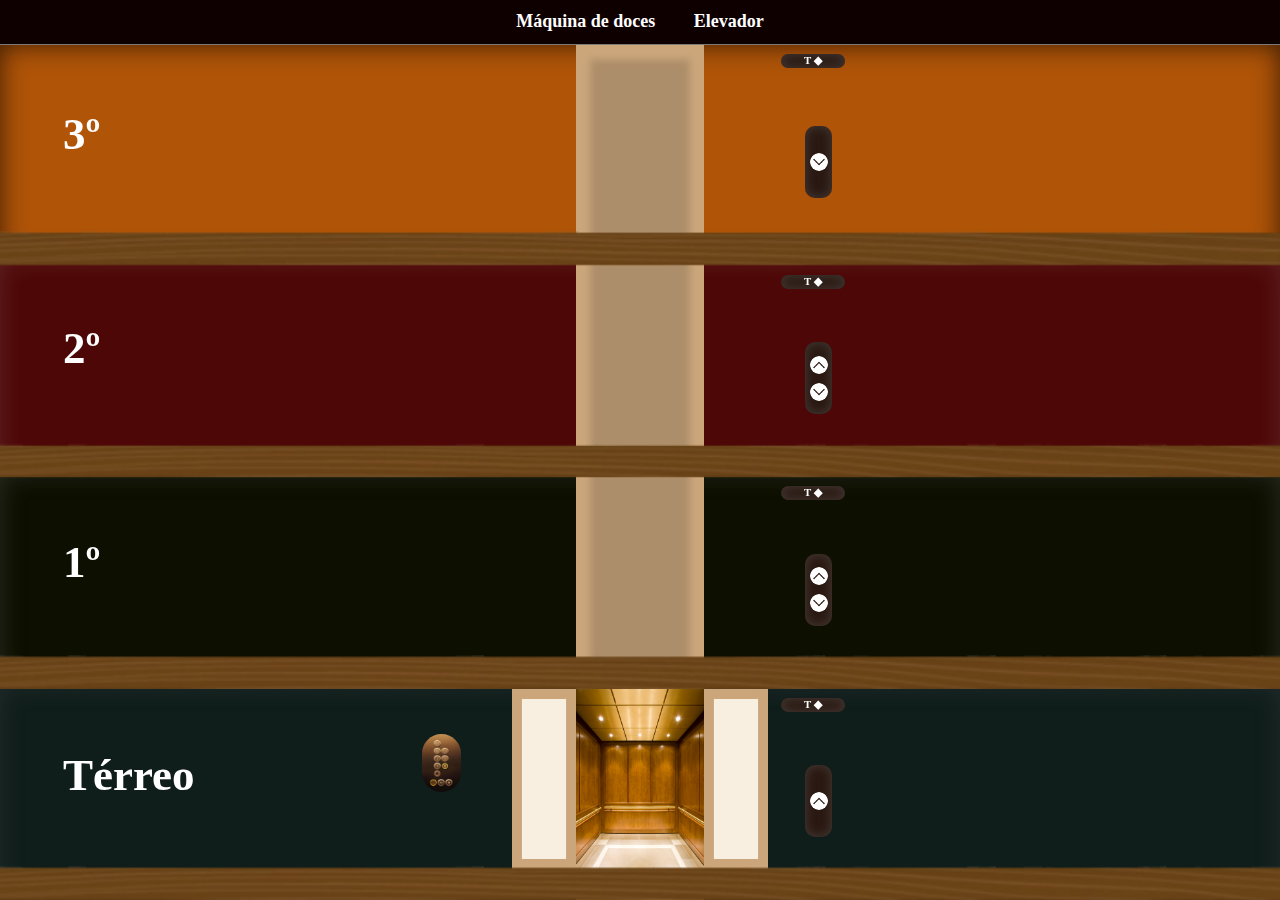
<file: Case 2/Project/index.html>
<!DOCTYPE html>
<html lang="pt-BR">

<head>
    <meta charset="UTF-8">
    <meta name="viewport" content="width=device-width, initial-scale=1.0">
    <link rel="stylesheet" href="css/style.css">
    <title>Automaton games</title>
    <link rel="icon" type="image/x-icon" href="img/Icon.png">
</head>

<body>
    <header>
        <nav>
            <a id="candy-machine-button"> Máquina de doces</a>
            <a id="elevator-button"> Elevador</a>
        </nav>
    </header>

    <div id="container-candy-machine">
        <input type="checkbox" id="check">

        <section class="contents-wallet">
            <div class="body-wallet">
                <ul>
                    <p>Carteira</p>
                    <li>
                        <a href="#"><img src="img/reais5.jpg" id="cash-5"></a>
                    </li>
                    <li>
                        <a href="#"><img src="img/reais2.jpg" id="cash-2"></a>
                    </li>
                    <li>
                        <a href="#"><img src="img/real1.png" id="cash-1"></a>
                    </li>
                </ul>
            </div>
        </section>

        <section class="contents">
            <section class="body-machine">

                <div id="products">
                    <div id="products-input">
                        <div id="shelf-input">
                            <p id="title-machine">Produtos</p>
                            <p id="line"></p>
                            <div class="candy-position">
                                <div class="candies">
                                    <img src="img/tubes_maca-verde.png">
                                    <p>R$ 6,00</p>
                                </div>
                                <div class="candies">
                                    <img src="img/tubes_maca-verde.png">
                                    <p>R$ 6,00</p>
                                </div>
                                <div class="candies">
                                    <img src="img/tubes_maca-verde.png">
                                    <p>R$ 6,00</p>
                                </div>
                                <div class="candies">
                                    <img src="img/tubes_maca-verde.png">
                                    <p>R$ 6,00</p>
                                </div>
                                <div class="candies">
                                    <img src="img/tubes_maca-verde.png">
                                    <p>R$ 6,00</p>
                                </div>
                            </div>
                            <p id="line"></p>
                            <div class="candy-position">
                                <div class="candies">
                                    <img src="img/tubes-morango.png">
                                    <p>R$ 7,00</p>
                                </div>
                                <div class="candies">
                                    <img src="img/tubes-morango.png">
                                    <p>R$ 7,00</p>
                                </div>
                                <div class="candies">
                                    <img src="img/tubes-morango.png">
                                    <p>R$ 7,00</p>
                                </div>
                                <div class="candies">
                                    <img src="img/tubes-morango.png">
                                    <p>R$ 7,00</p>
                                </div>
                                <div class="candies">
                                    <img src="img/tubes-morango.png">
                                    <p>R$ 7,00</p>
                                </div>
                            </div>
                            <p id="line"></p>
                            <div class="candy-position">
                                <div class="candies">
                                    <img src="img/tubes-twister.png">
                                    <p>R$ 8,00</p>
                                </div>
                                <div class="candies">
                                    <img src="img/tubes-twister.png">
                                    <p>R$ 8,00</p>
                                </div>
                                <div class="candies">
                                    <img src="img/tubes-twister.png">
                                    <p>R$ 8,00</p>
                                </div>
                                <div class="candies">
                                    <img src="img/tubes-twister.png">
                                    <p>R$ 8,00</p>
                                </div>
                                <div class="candies">
                                    <img src="img/tubes-twister.png">
                                    <p>R$ 8,00</p>
                                </div>
                            </div>
                        </div>
                    </div>

                    <div id="products-output">
                        <div id="shelf-output">
                            <img src="img/tubes_maca-verde.png" class="candy" id="candyA">
                            <img src="img/tubes-morango.png" class="candy" id="candyB">
                            <img src="img/tubes-twister.png" class="candy" id="candyC">
                        </div>
                    </div>
                </div>

                <div id="control">
                    <div id="buttons-candy">
                        <span id="show-input-cash"></span>
                        <li id="btA" title="R$ 6,00"><a>A</a></li>
                        <li id="btB" title="R$ 7,00"><a>B</a></li>
                        <li id="btC" title="R$ 8,00"><a>C</a></li>
                    </div>
                    <div id="cash-input">
                        <label for="check">
                        <img src="img/wallet.png" id="wallet" title="Carteira">
                    </label>
                    </div>

                    <div id="cash-output">
                        <p>Troco</p>
                        <span id="show-output-cash"></span>
                    </div>
                    <li id="take"><a>Pegar</a></li>
                </div>
            </section>
        </section>
    </div>

    <div id="container-elevator">

        <div id="andares">
            <div id="quarto">
                <h2>3º</h2>
                <div id="EFI4" class="entranceFloorInput EFI4" title="3° floor">
                    <a id="control-panel"><img src="img/control.jpg" title="Painel de controle do elevator"></a>
                </div>
            </div>
            <div id="sala">
                <h2>2º</h2>
                <div id="EFI3" class="entranceFloorInput EFI3" title="2° floor">
                    <a id="control-panel"><img src="img/control.jpg" title="Painel de controle do elevator"></a>
                </div>
            </div>

            <div id="consinha">
                <h2>1º</h2>
                <div id="EFI2" class="entranceFloorInput EFI2" title="1° floor">
                    <a id="control-panel"><img src="img/control.jpg" title="Painel de controle do elevator"></a>
                </div>
            </div>

            <div id="entrada">
                <h2>Térreo</h2>
                <div id="EFI1" class="entranceFloorInput EFI1" title="Térreo">
                    <a id="control-panel"><img src="img/control.jpg" title="Painel de controle do elevator"></a>
                </div>

            </div>
        </div>
        <div class="pavement-4"></div>
        <div class="pavement-3"></div>
        <div class="pavement-2"></div>
        <div class="pavement-1"></div>
    </div>

    <script id="view-elevator" type="text/x-handlebars-template">
        <div class="poco">

            <div class="elevator floor1" data-floor="1">
                <div class="door doorL"></div>
                <div class="door doorR"></div>
            </div>

            <div class="sign L4">
                <span class="direction"></span>
            </div>
            <div class="control-elevator CE4" title="⓷">
                <a class="button-down BD42" data-floor="42"></a>
            </div>

            <div class="sign L3">
                <span class="direction"></span>
            </div>
            <div class="control-elevator CE3" title="⓶">
                <a class="button-up BP31" data-floor="31"></a>
                <a class="button-down BD32" data-floor="32"></a>
            </div>

            <div class="sign L2">
                <span class="direction"></span>
            </div>
            <div class="control-elevator CE2" title="⓵">
                <a class="button-up BP21" data-floor="21"></a>
                <a class="button-down BD22" data-floor="22"></a>
            </div>

            <div class="sign L1">
                <span class="direction"></span>
            </div>
            <div class="control-elevator CE1" title="Τ">
                <a class="button-up BP11" data-floor="11"></a>
            </div>
            <div class="buttons-control-panel close">
                <a class="button botao4" data-floor="10"><span title="Fechar painel">◫</span></a>
                <a class="button botao4" data-floor="4"><span>⓷</span></a>
                <a class="button botao3" data-floor="3"><span>⓶</span></a>
                <a class="button botao2" data-floor="2"><span>⓵</span></a>
                <a class="button botao1" data-floor="1"><span>Τ</span></a>
            </div>
        </div>
    </script>

    <script src="js/candy-machine.js"></script>
    <script src="js/jquery.min.js"></script>
    <script src="js/handlebars.js"></script>
    <script src="js/elevator.js"></script>
</body>

</html>
</file>
<file: Case 2/Project/css/style.css>
* {
        padding: 0;
        margin: 0;
    }
    
    html {
        width: 100%;
        height: 100%;
        background-color: #2f323a;
    }
    
    head {
        display: none;
    }
    
    body {
        display: flex;
        flex-direction: column;
        height: 100vh;
        width: 100vw;
    }
    
    header {
        width: 100%;
        height: 5vh;
        color: white;
        background-color: #2f323a;
        display: flex;
        flex-direction: row;
        justify-content: center;
        align-items: center;
    }
    
    nav {
        display: flex;
        width: 100%;
        height: 100%;
        border-bottom-style: double;
        border-color: #7e7975;
        justify-content: center;
        align-items: center;
        flex-direction: row;
    }
    
    nav a {
        font-weight: bold;
        color: white;
        padding: 0vh 1.5vw 0vh 1.5vw;
        cursor: pointer;
        transition: .5s;
        font-size: 2vh;
    }
    
    nav a:hover {
        cursor: pointer;
        font-size: 2.5vh;
        transition: .5s;
    }
    
    #container-candy-machine {
        display: none;
        flex-direction: row-reverse;
        height: 95vh;
        width: 100vw;
        background-color: #333;
    }
    /* Start show wallet */
    
    #check:checked~.contents-wallet {
        height: 90vh;
        width: 25%;
        display: flex;
        flex-direction: column;
        transition: .5s;
    }
    
    .contents-wallet {
        display: none;
        transition: .5s;
    }
    
    input[type="checkbox"] {
        display: none;
    }
    
    .body-wallet {
        transition: .5s;
        z-index: 1;
        display: flex;
        flex-direction: column;
        min-inline-size: min-content;
        background-color: #333;
        width: 100%;
        height: inherit;
        left: 0;
    }
    
    .body-wallet li {
        list-style: none;
    }
    
    .body-wallet a {
        text-decoration: none;
        display: block;
        padding: 3vh 0vh;
        color: #ffffff;
    }
    
    ul {
        display: flex;
        flex-direction: column;
        align-items: center;
    }
    
    ul p {
        font-family: Roboto;
        font-size: 4vw;
        font-weight: bold;
        color: #ffffff;
    }
    
    #cash-5 {
        height: 15vh;
        transition: .5s ease;
    }
    
    #cash-5:hover {
        height: 17vh;
    }
    
    #cash-2 {
        height: 15vh;
        transition: .5s ease;
    }
    
    #cash-2:hover {
        height: 17vh;
    }
    
    #cash-1 {
        height: 15vh;
        transition: .5s ease;
    }
    
    #cash-1:hover {
        height: 20vh;
    }
    /* End show wallet */
    
    .contents {
        background: url("../img/background.png");
        width: 100%;
        height: 100%;
        display: flex;
        flex-direction: row;
        -webkit-box-pack: center;
        justify-content: center;
        -webkit-box-align: center;
        align-items: center;
        background-size: cover;
        z-index: 0;
    }
    /* Start show candy machine */
    
    .body-machine {
        width: 50%;
        height: 75%;
        display: flex;
        flex-direction: row;
        align-items: center;
        background: #2f323a;
        border-radius: 10px;
        min-inline-size: min-content;
        box-shadow: inset 0 0 1vh 0.9vh rgb(113 112 112 / 30%);
    }
    /* Start Show porducts */
    
    .candy-position {
        height: 30%;
        display: flex;
        flex-direction: row;
        align-items: center;
        justify-content: center;
    }
    
    .candy {
        width: 5vw;
        height: 5vw;
    }
    
    .candies {
        height: 100%;
        min-block-size: min-content;
        display: flex;
        flex-direction: column;
        align-items: center;
    }
    
    .candies img {
        width: 6vw;
        height: 6vw;
    }
    
    .candies p {
        font-family: Roboto;
        font-style: italic;
        font-size: 1.6vh;
        font-weight: bold;
        padding: 0% 8% 0% 8%;
        color: white;
        background-color: #222222;
        border-radius: 7px;
        cursor: default;
        text-align: center;
    }
    
    #line {
        background-color: #2f323a;
        height: 0.3vh;
        width: 100%;
        cursor: default;
    }
    
    #title-machine {
        font-family: Roboto;
        font-style: italic;
        font-size: 4vh;
        font-weight: bold;
        padding: 0% 8% 0% 8%;
        color: #2f323a;
        border-radius: 7px;
        cursor: default;
    }
    
    #products {
        width: 100%;
        height: 100%;
        display: flex;
        flex-direction: column;
        justify-content: space-evenly;
        align-items: center;
        padding: 0 1.5vh 0 3vh;
    }
    
    #products-input {
        width: 100%;
        height: 75%;
        display: flex;
        min-inline-size: min-content;
        align-items: center;
        background: #ffffff;
        box-shadow: 0 0 1.2vh 1.1vh rgb(113 112 112 / 30%);
        border-radius: 10px;
    }
    
    #shelf-input {
        width: 100%;
        height: 100%;
        display: flex;
        flex-direction: column;
        justify-content: flex-end;
        align-items: center;
    }
    
    #products-output {
        width: 50%;
        height: 15%;
        display: flex;
        justify-content: center;
        align-items: center;
        border-radius: 5px;
        background: #ffffff;
        box-shadow: 0 0 1.2vh 1.1vh rgb(113 112 112 / 30%);
    }
    
    #shelf-output {
        width: 100%;
        height: 100%;
        display: flex;
        justify-content: center;
        align-items: center;
    }
    /* End Show porducts */
    /* Start Control */
    
    #control {
        width: 30%;
        height: 100%;
        display: flex;
        flex-direction: column;
        align-items: center;
        justify-content: space-evenly;
        border-radius: 5px;
        padding: 0 3vh 0 1.5vh;
    }
    /* start candy choice  */
    
    #buttons-candy {
        width: 90%;
        height: 50%;
        display: flex;
        flex-direction: column;
        align-items: center;
        justify-content: flex-start;
        background: #4a4c51;
        border-radius: 5px;
        list-style: none;
        padding: 5%;
        box-shadow: inset 0 0 0.9vh 1.2vh rgb(113 112 112 / 30%);
        min-inline-size: max-content;
    }
    
    #show-input-cash {
        width: 50%;
        height: 5%;
        background: #2f323a;
        color: white;
        border-radius: 100px;
        display: flex;
        justify-content: center;
        align-items: center;
        transition: 0.5s ease;
        padding: 5% 0% 5% 0%;
        font-size: 2vh;
        min-inline-size: max-content;
        cursor: default;
        margin-top: 10%;
        padding: 0.7vh;
    }
    
    #btA {
        width: 80%;
        height: 15%;
        background: #c4d202;
        border-radius: 100px;
        justify-content: center;
        align-items: center;
        transition: 0.5s ease;
        margin: 40% 0% 10% 0%;
        text-align: center;
        box-shadow: inset 0 0 4px 4px rgb(113 112 112 / 30%);
    }
    
    #btA:hover {
        background: #6c7308;
        box-shadow: inset 0 0 4px 4px rgb(113 112 112 / 30%);
        cursor: pointer;
    }
    
    #btA a {
        text-decoration: none;
        font-family: Roboto;
        font-style: italic;
        font-weight: bold;
        font-size: 2.2vh;
        color: #ffffff;
    }
    
    #btB {
        width: 80%;
        height: 15%;
        background: #d92b25;
        text-decoration: none;
        border-radius: 100px;
        justify-content: center;
        align-items: center;
        transition: 0.5s ease;
        margin: 10% 0% 10% 0%;
        text-align: center;
        box-shadow: inset 0 0 4px 4px rgb(113 112 112 / 30%);
    }
    
    #btB:hover {
        background: #921d19;
        box-shadow: inset 0 0 4px 4px rgb(113 112 112 / 30%);
        cursor: pointer;
    }
    
    #btB a {
        text-decoration: none;
        font-family: Roboto;
        font-style: italic;
        font-weight: bold;
        font-size: 2.2vh;
        color: #ffffff;
    }
    
    #btC {
        width: 80%;
        height: 15%;
        background: #2fb6e6;
        text-decoration: none;
        border-radius: 100px;
        display: flex;
        justify-content: center;
        align-items: center;
        transition: 0.5s ease;
        margin: 10% 0% 10% 0%;
        text-align: center;
        box-shadow: inset 0 0 4px 4px rgb(113 112 112 / 30%);
    }
    
    #btC:hover {
        background: #1b799a;
        box-shadow: inset 0 0 4px 4px rgb(113 112 112 / 30%);
        cursor: pointer;
    }
    
    #btC a {
        text-decoration: none;
        font-family: Roboto;
        font-style: italic;
        font-weight: bold;
        font-size: 2.2vh;
        color: #ffffff;
    }
    /*End candy choice  */
    /* Start  cash control*/
    
    #cash-input {
        width: 90%;
        height: 10%;
        display: flex;
        flex-direction: column;
        align-items: center;
        justify-content: center;
        border-radius: 5px;
        list-style: none;
        padding: 5% 0% 5% 0%;
    }
    
    #cash-input label {
        display: flex;
        align-items: center;
        justify-content: center;
        width: fit-content;
        height: fit-content;
        z-index: 1;
        transition: 1s;
    }
    
    #wallet {
        width: 3vw;
        cursor: pointer;
        transition: .5s;
        animation: pulse-white 2s infinite;
        border-radius: 0.5vw;
    }
    
    #wallet:hover {
        width: 4vw;
        cursor: pointer;
        transition: .5s;
    }
    
    #cash-output {
        display: flex;
        flex-direction: column;
        align-items: center;
        width: 50%;
        height: 10%;
        padding: 5% 0% 5% 0%;
    }
    
    #cash-output p {
        color: white;
        font-size: 2.5vh;
        cursor: default;
    }
    
    #show-output-cash {
        width: 100%;
        height: 80%;
        display: flex;
        flex-direction: column;
        align-items: center;
        justify-content: center;
        background: #4a4c51;
        color: white;
        border-radius: 5px;
        list-style: none;
        padding: 5% 0% 5% 0%;
        box-shadow: inset 0 0 0.9vh 1.2vh rgb(113 112 112 / 30%);
        min-inline-size: max-content;
        cursor: grab;
        font-size: 2vh;
    }
    /* End  cash control*/
    
    #take {
        width: 60%;
        height: 4%;
        display: flex;
        align-items: center;
        justify-content: center;
        border-radius: 63px;
        list-style: none;
        padding: 5% 0% 5% 0%;
        background: #0f493d;
        color: white;
        transition: 0.5s ease;
        cursor: grab;
        min-inline-size: min-content;
        padding: 2px;
    }
    
    #take a {
        font-size: 3vh;
    }
    /* End part Control */
    /* END show candy machine */
    /* ###################################################### */
    /* Start elevator */
    
    #container-elevator {
        display: none;
        flex-direction: row-reverse;
        height: 95vh;
        width: 100vw;
        background-color: #0f0000;
        transition: .5s;
    }
    
    #container-elevator h2 {
        color: white;
        font-weight: bold;
        font-size: 5vh;
        position: absolute;
        left: 7vh;
        padding: 7vh 0vw 0vh 0vw;
    }
    /*TODO  */
    
    .pavement-4 {
        height: 3.75vh;
        width: 100vw;
        position: absolute;
        top: 25.7vh;
        z-index: 1;
        background-image: url(../img/pavement.png);
        background-size: cover;
    }
    
    .pavement-3 {
        height: 3.75vh;
        width: 100vw;
        position: absolute;
        top: 49.3vh;
        z-index: 1;
        background-image: url(../img/pavement.png);
        background-size: 100% 100%;
    }
    
    .pavement-2 {
        height: 3.75vh;
        width: 100vw;
        position: absolute;
        top: 72.8vh;
        z-index: 1;
        background-image: url(../img/pavement.png);
        background-size: 100% 100%;
    }
    
    .pavement-1 {
        height: 3.75vh;
        width: 100vw;
        position: absolute;
        top: 96.25vh;
        z-index: 1;
        background-image: url(../img/pavement.png);
        background-size: 100% 100%;
    }
    
    #control-panel img {
        width: 3vw;
        cursor: pointer;
        transition: .5s;
        border-radius: 20vw;
        animation: pulse-white 2s infinite;
    }
    
    #control-panel img:hover {
        width: 4vw;
        cursor: pointer;
        transition: .5s;
    }
    
    .buttons-control-panel {
        display: flex;
        flex-direction: column;
        justify-content: space-around;
        align-items: center;
        position: fixed;
        width: 10vw;
        height: 20vh;
        left: 45vw;
        border-radius: 25vw;
        background-color: #2a1912c2;
        min-inline-size: min-content;
        box-shadow: inset 0 0 1.4vh 0.8vh rgb(42 25 18);
        animation: pulse-Brown 2s infinite;
    }
    
    .close {
        display: none;
    }
    
    .buttons-control-panel.BCP4 {
        top: 6vh;
    }
    
    .buttons-control-panel.BCP3 {
        top: 29.5vh;
    }
    
    .buttons-control-panel.BCP2 {
        top: 53vh;
    }
    
    .buttons-control-panel.BCP1 {
        top: 76.3vh;
    }
    
    #andares {
        width: 100%;
        height: 100%;
        position: fixed;
        display: flex;
        flex-direction: column;
    }
    
    #quarto {
        width: 100vw;
        height: 23.75vh;
        background-color: #d8690acc;
        box-shadow: inset 0 0 2.8vh 0px rgb(60 29 4);
    }
    
    #sala {
        width: 100vw;
        height: 23.75vh;
        background-color: #790c0c96;
        box-shadow: inset 0 0 2.8vh 0px rgb(255 255 255 / 12%);
    }
    
    #consinha {
        width: 100vw;
        height: 23.75vh;
        background-color: #0d0f00;
        box-shadow: inset 0 0 2.8vh 0px rgb(113 112 112 / 31%);
    }
    
    #entrada {
        width: 100vw;
        height: 23.75vh;
        background-color: #13b5aa29;
        box-shadow: inset 0 0 2.8vh 0px rgb(113 112 112 / 20%);
    }
    
    .poco {
        background-color: #ad8e6a;
        width: 10vw;
        height: 95vh;
        float: left;
        margin: 0px 45vw;
        position: absolute;
        z-index: 0;
        box-shadow: inset 0 0 0.8vh 1.6vh rgb(203 166 123);
    }
    
    .poco .control-elevator {
        width: 3vh;
        height: 8vh;
        display: flex;
        position: absolute;
        flex-direction: row;
        align-items: center;
        background: #2a1912;
        border-radius: 10px;
        min-inline-size: min-content;
        box-shadow: inset 0 0 10px 2px rgb(113 112 112 / 30%);
        left: 17.9vw;
        cursor: pointer;
        color: white;
        justify-content: center;
        align-items: center;
        flex-direction: column;
    }
    
    .button-up {
        background-image: url(../img/Up.png);
        background-size: 100% 100%;
        margin: 0.5vh 0vh 0.5vh 0vh;
        height: 2vh;
        transition: .5s;
        width: 2vh;
        border-radius: 20vw;
        animation: pulse-white 2s infinite;
    }
    
    .button-up:hover {
        background-image: url(../img/Up-Selected.png);
        transition: .5s;
        background-size: 100% 100%;
        margin: 0.5vh 0vh 0.5vh 0vh;
        height: 2vh;
        width: 2vh;
        border-radius: 20vw;
        animation: pulse-red 2s infinite;
    }
    
    .button-up-selected {
        background-image: url(../img/Up-Selected.png);
        transition: .5s;
        background-size: 100% 100%;
        margin: 0.5vh 0vh 0.5vh 0vh;
        height: 2vh;
        width: 2vh;
        border-radius: 20vw;
        animation: pulse-red 2s infinite;
    }
    
    .button-down {
        background-image: url(../img/Down.png);
        background-size: 100% 100%;
        margin: 0.5vh 0vh 0.5vh 0vh;
        height: 2vh;
        transition: .5s;
        width: 2vh;
        border-radius: 20vw;
        animation: pulse-white 2s infinite;
    }
    
    .button-down:hover {
        background-image: url(../img/Down-Selected.png);
        transition: .5s;
        background-size: 100% 100%;
        margin: 0.5vh 0vh 0.5vh 0vh;
        height: 2vh;
        width: 2vh;
        border-radius: 20vw;
        animation: pulse-red 2s infinite;
    }
    
    .button-down-selected {
        background-image: url(../img/Down-Selected.png);
        transition: .5s;
        background-size: 100% 100%;
        margin: 0.5vh 0vh 0.5vh 0vh;
        height: 2vh;
        width: 2vh;
        border-radius: 20vw;
        animation: pulse-red 2s infinite;
    }
    
    .poco .control-elevator.CE4 {
        top: 9vh;
    }
    
    .poco .control-elevator.CE3 {
        top: 33vh;
    }
    
    .poco .control-elevator.CE2 {
        top: 56.5vh;
    }
    
    .poco .control-elevator.CE1 {
        top: 80vh;
    }
    
    .poco .button {
        border-radius: 20vh;
        width: 3vh;
        height: 3.1vh;
        cursor: pointer;
        display: flex;
        align-items: center;
        justify-content: center;
        animation: pulse-white 2s infinite;
    }
    
    .button span {
        color: white;
        border-radius: 20vw;
        font-size: 2.8vh;
        position: absolute;
    }
    
    .poco .sign {
        position: absolute;
        width: 5vw;
        height: 1.6vh;
        color: white;
        text-align: center;
        font-size: 1.2vh;
        font-weight: bold;
        font-family: verdana;
        left: 2.5vw;
        background: #2a1912;
        border-radius: 10px;
        min-inline-size: min-content;
        box-shadow: inset 0 0 10px 2px rgb(113 112 112 / 30%);
        animation: pulse-white 2s infinite;
        overflow-x: clip;
    }
    
    .poco .sign.L4 {
        top: 1vh;
        position: absolute;
        left: 16vw;
        cursor: default;
    }
    
    .poco .sign.L3 {
        top: 25.5vh;
        position: absolute;
        left: 16vw;
        cursor: default;
    }
    
    .poco .sign.L2 {
        top: 49vh;
        position: absolute;
        left: 16vw;
        cursor: default;
    }
    
    .poco .sign.L1 {
        top: 72.5vh;
        position: absolute;
        left: 16vw;
        cursor: default;
    }
    
    .direction {
        color: white;
        text-align: center;
        font-size: 1.2vh;
        font-weight: bold;
    }
    
    .down {
        position: absolute;
        animation: MoveDown 2s infinite;
    }
    
    .up {
        position: absolute;
        animation: MoveUp 2s infinite;
    }
    
    .entranceFloorInput {
        position: absolute;
        display: none;
        flex-direction: column;
        align-items: center;
        justify-content: center;
        border-radius: 5px;
        list-style: none;
        right: 64vw;
    }
    
    .entranceFloorInput.EFI4 {
        top: 6.5vh;
    }
    
    .entranceFloorInput.EFI3 {
        top: 30vh;
    }
    
    .entranceFloorInput.EFI2 {
        top: 53.5vh;
    }
    
    .entranceFloorInput.EFI1 {
        top: 76.5vh;
    }
    
    .elevator {
        width: 10vw;
        height: 20vh;
        border: none;
        margin: 0;
        background-color: white;
        position: absolute;
        transition: top linear;
        -webkit-transition: top linear;
        -moz-transition: top linear;
        -o-transition: top linear;
        -ms-transition: top linear;
        background-image: url(../img/bg.jpg);
        background-size: 100% 100%;
    }
    
    .elevator .door {
        width: 5vw;
        height: 20vh;
        background-color: #f9efe0;
        position: absolute;
        z-index: 1;
        transition: left linear 1s, right linear 1s;
        -webkit-transition: left linear 1s, right linear 1s;
        -moz-transition: left linear 1s, right linear 1s;
        -o-transition: left linear 1s, right linear 1s;
        -ms-transition: left linear 1s, right linear 1s;
        box-shadow: inset 0 0 0px 1.1vh rgb(203 166 123);
    }
    
    .elevator .door.doorL {
        left: 0;
    }
    
    .elevator .door.doorL.open {
        left: -5vw;
    }
    
    .elevator .door.doorR {
        right: 0;
    }
    
    .elevator .door.doorR.open {
        right: -5vw;
    }
    
    .elevator.floor1 {
        top: 71.5vh;
    }
    
    .elevator.floor2 {
        top: 48vh;
    }
    
    .elevator.floor3 {
        top: 24.5vh;
    }
    
    .elevator.floor4 {
        top: 0.85vh;
    }
    
    .elevator .sign {
        position: absolute;
        width: 5vw;
        height: 1.6vh;
        background-color: #ba8323;
        color: white;
        text-align: center;
        font-size: 0.7vw;
        font-weight: bold;
        font-family: verdana;
        left: 2.5vw;
    }
    /* End elevator */
    
    @keyframes MoveDown {
        100% {
            margin-top: 2vh;
        }
        0% {
            margin-top: -2vh;
        }
    }
    
    @keyframes MoveUp {
        100% {
            margin-top: -2vh;
        }
        0% {
            margin-top: 2vh;
        }
    }
    
    @keyframes pulse-white {
        0% {
            transform: scale(0.95);
            box-shadow: 0 0 0 0 rgba(255, 255, 255, 0.473);
        }
        70% {
            transform: scale(1);
            box-shadow: 0 0 0 1vh rgba(255, 255, 255, 0);
        }
        100% {
            transform: scale(0.95);
            box-shadow: 0 0 0 0 rgba(255, 255, 255, 0);
        }
    }
    
    @keyframes pulse-red {
        0% {
            transform: scale(0.95);
            box-shadow: 0 0 0 0 rgba(255, 0, 0, 0.534);
        }
        70% {
            transform: scale(1);
            box-shadow: 0 0 0 1vh rgba(255, 255, 255, 0);
        }
        100% {
            transform: scale(0.95);
            box-shadow: 0 0 0 0 rgba(255, 255, 255, 0);
        }
    }
    
    @keyframes pulse-Brown {
        0% {
            transform: scale(0.95);
            box-shadow: 0 0 0 0 rgb(42, 25, 18);
        }
        70% {
            transform: scale(1);
            box-shadow: 0 0 0 1vh rgba(255, 255, 255, 0);
        }
        100% {
            transform: scale(0.95);
            box-shadow: 0 0 0 0 rgba(255, 255, 255, 0);
        }
    }
    
    @keyframes pulse-green {
        0% {
            transform: scale(0.95);
            box-shadow: 0 0 0 0 rgba(6, 126, 30, 0.534);
        }
        70% {
            transform: scale(1);
            box-shadow: 0 0 0 1vh rgba(255, 255, 255, 0);
        }
        100% {
            transform: scale(0.95);
            box-shadow: 0 0 0 0 rgba(255, 255, 255, 0);
        }
    }
    
    @keyframes action {
        0% {
            transform: rotate(0);
        }
        25% {
            transform: rotate(10deg);
        }
        50% {
            transform: rotate(0);
        }
        75% {
            transform: rotate(-10deg);
        }
        100% {
            transform: rotate(0);
        }
    }
    
    @keyframes scale-in {
        0% {
            -webkit-transform: scale(0);
            transform: scale(0);
        }
        100% {
            -webkit-transform: scale(1);
            transform: scale(1);
        }
    }
</file>
